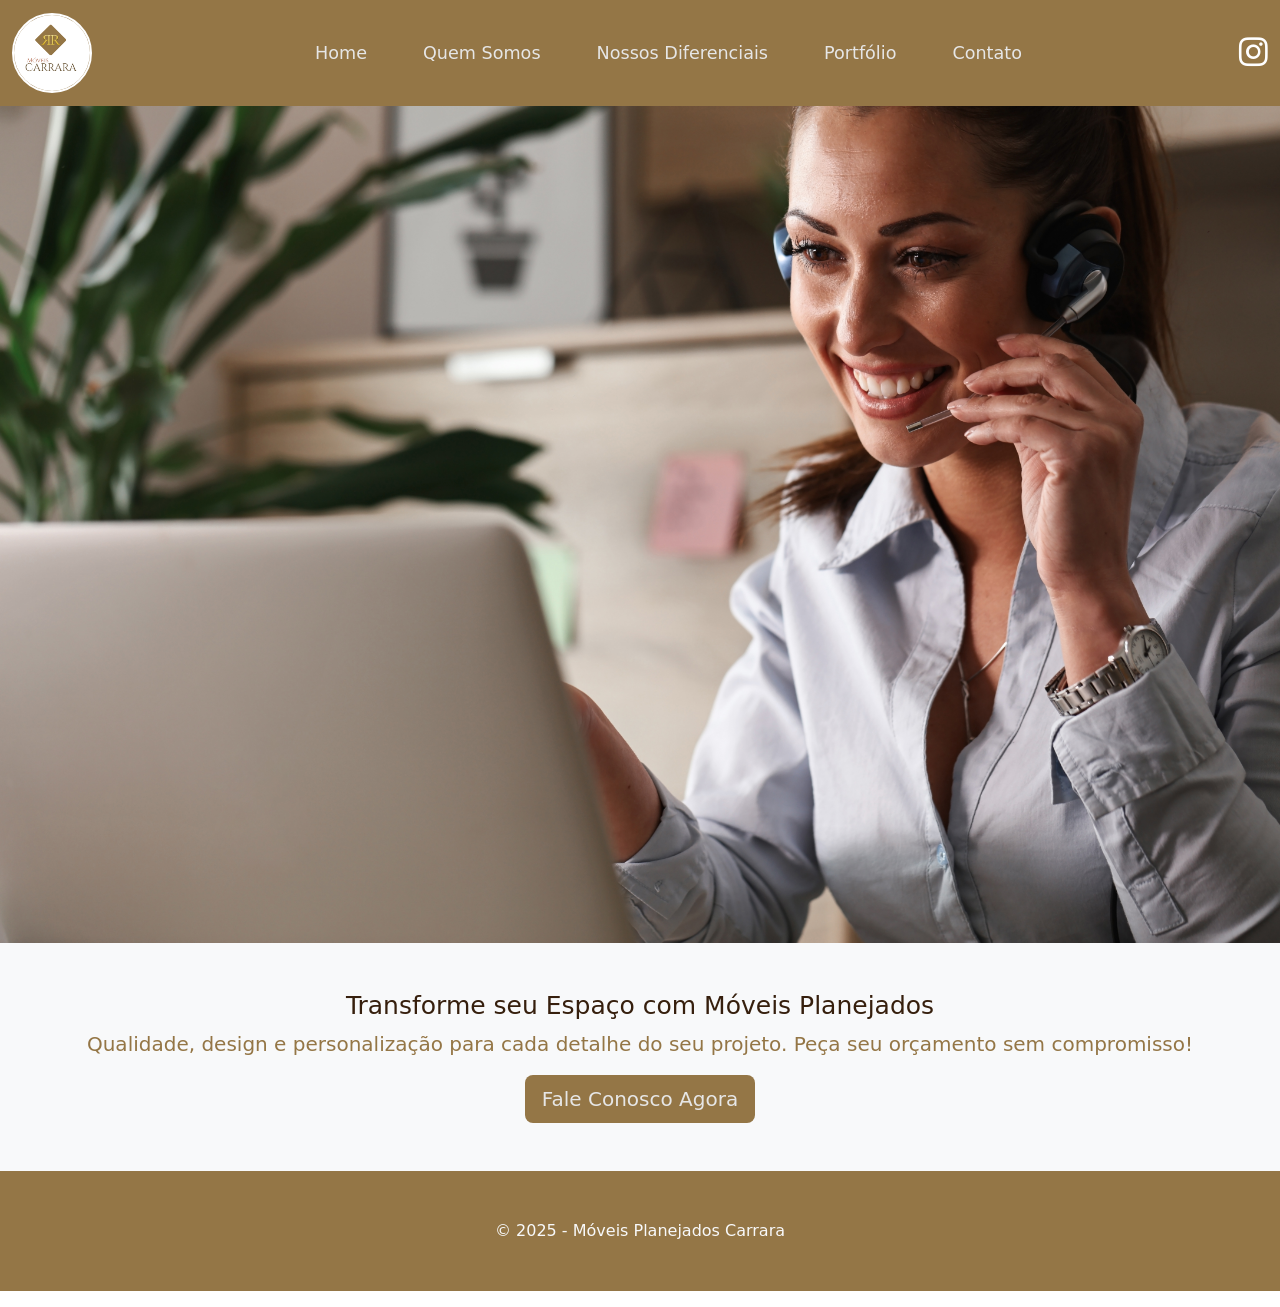
<file: contato.html>
<!DOCTYPE html>
<html lang="pt-BR">
<head>
  <meta charset="UTF-8">
  <meta name="viewport" content="width=device-width, initial-scale=1.0">
  <title>Móveis Planejados Carrara</title>

  <link href="https://cdn.jsdelivr.net/npm/bootstrap@5.3.8/dist/css/bootstrap.min.css" rel="stylesheet" integrity="sha384-sRIl4kxILFvY47J16cr9ZwB07vP4J8+LH7qKQnuqkuIAvNWLzeN8tE5YBujZqJLB" crossorigin="anonymous">

  <link rel="stylesheet" href="style.css">

  <link rel="stylesheet" href="https://cdn.jsdelivr.net/npm/bootstrap-icons@1.11.3/font/bootstrap-icons.css">

  <link rel="shortcut icon" href="imagens/logo.jpeg" type="image/x-icon">
</head>

<body>
  <header>
    <nav class="navbar navbar-expand-lg fixed-top minha-navbar">

      <div class="container-fluid">
        
        <a class="navbar-brand" href="index.html">
          <img src="imagens/logo.jpeg" alt="Logo Carrara" class="logo-img">
        </a>
        
        <button class="navbar-toggler" type="button" data-bs-toggle="collapse" data-bs-target="#navbarNav"
          aria-controls="navbarNav" aria-expanded="false" aria-label="Toggle navigation">
          <span class="navbar-toggler-icon"></span>
        </button>

        <div class="collapse navbar-collapse" id="navbarNav">
          <ul class="navbar-nav mx-auto">
              <li class="nav-item">
                  <a class="nav-link" href="index.html">Home</a>
              </li>
              <li class="nav-item">
                  <a class="nav-link" href="quemsomos.html">Quem Somos</a>
              </li>
              <li class="nav-item">
                  <a class="nav-link" href="nossosdiferenciais.html">Nossos Diferenciais</a>
              </li>
              <li class="nav-item">
                  <a class="nav-link" href="portifolio.html">Portfólio</a>
              </li>
              <li class="nav-item">
                  <a class="nav-link" href="contato.html">Contato</a>
              </li>
          </ul>
        </div>

        <div class="social-icons ms-auto">
            <a href="https://www.instagram.com/carrara_moveis_planejados/" target="_blank" aria-label="Instagram">
                <i class="bi bi-instagram"></i>
            </a>
        </div>
      </div>
    </nav>
  </header>

  <main>
    <div>
        <img src="imagensContato/feliz-representante-de-atendimento-ao-cliente-conversando-com-um-cliente-enquanto-usa-laptop-no-escritorio.jpg" class="d-block w-100" alt="Painel de Sala Planejado">    
    </div> 

    <section class="bg-light py-5 text-center">
        <div class="contato">
            <h2>Transforme seu Espaço com Móveis Planejados</h2>
            <p class="lead">Qualidade, design e personalização para cada detalhe do seu projeto. Peça seu orçamento sem compromisso!</p>
            <a href="https://wa.me/5517991668115" class="btn btn-lg">Fale Conosco Agora</a>
        </div>
    </section>
    </main>
  
  <footer class="rodape">
    <p class="py-5 text-center text-light container">&copy 2025 - Móveis Planejados Carrara</p>
  </footer>
  
  <script src="https://cdn.jsdelivr.net/npm/bootstrap@5.3.8/dist/js/bootstrap.bundle.min.js" integrity="sha384-FKyoEForCGlyvwx9Hj09JcYn3nv7wiPVlz7YYwJrWVcXK/BmnVDxM+D2scQbITxI" crossorigin="anonymous"></script>
</body>
</html>
</file>
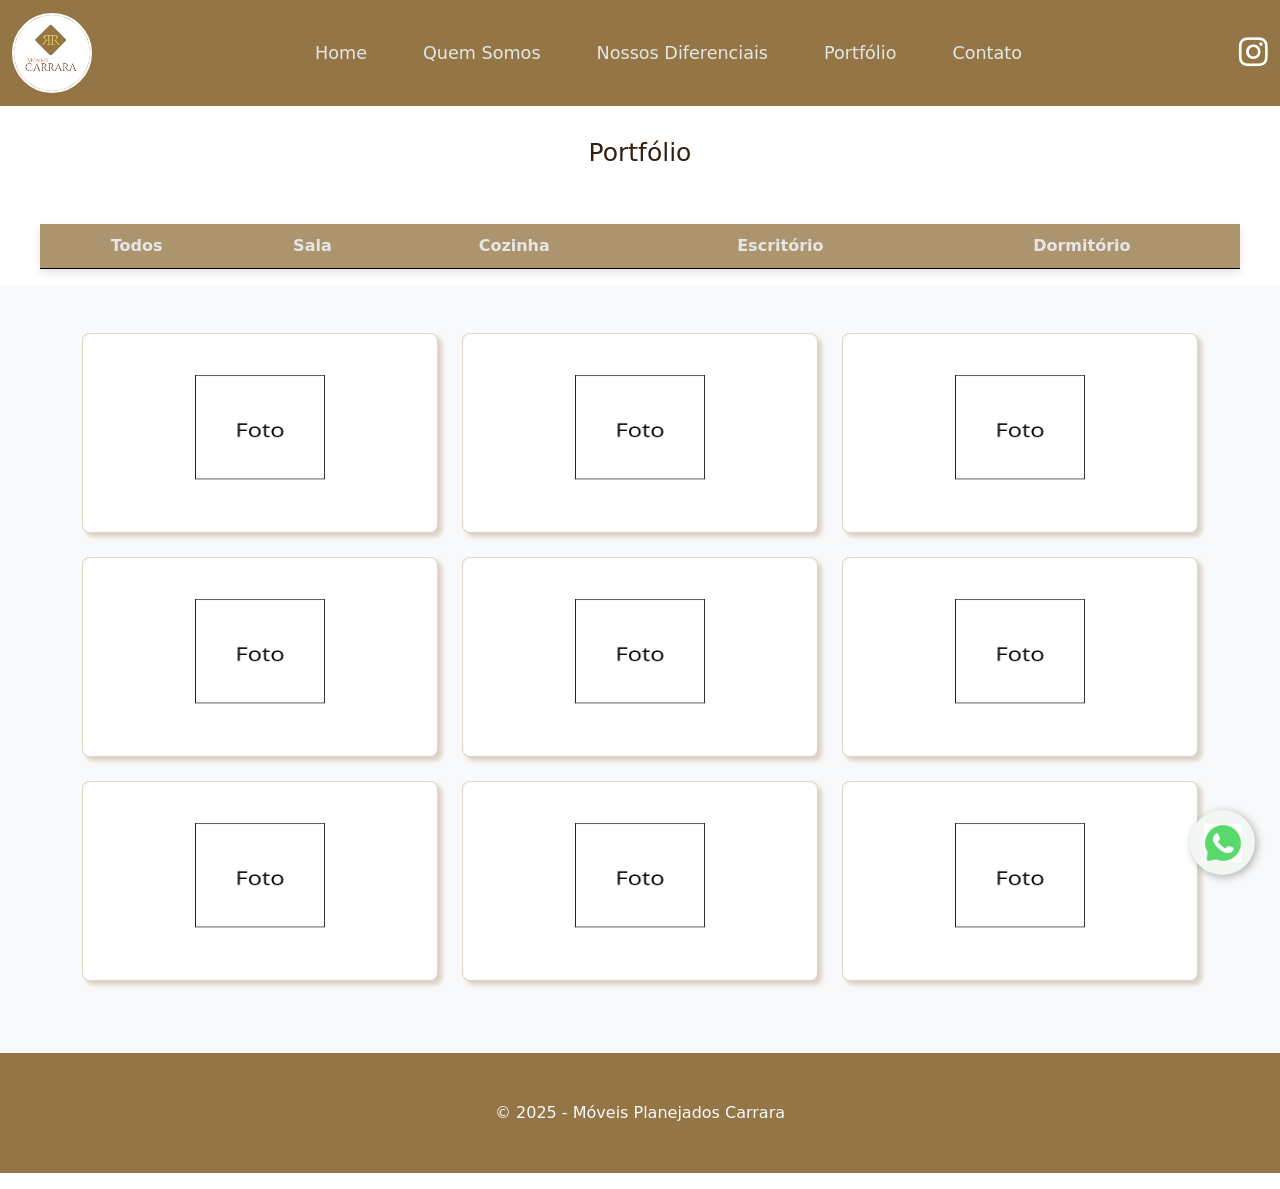
<file: cozinha.html>
<!DOCTYPE html>
<html lang="pt-BR">
<head>
  <meta charset="UTF-8">
  <meta name="viewport" content="width=device-width, initial-scale=1.0">
  <title>Móveis Planejados Carrara</title>

  <link href="https://cdn.jsdelivr.net/npm/bootstrap@5.3.8/dist/css/bootstrap.min.css" rel="stylesheet" integrity="sha384-sRIl4kxILFvY47J16cr9ZwB07vP4J8+LH7qKQnuqkuIAvNWLzeN8tE5YBujZqJLB" crossorigin="anonymous">

  <link rel="stylesheet" href="style.css">

  <link rel="stylesheet" href="https://cdn.jsdelivr.net/npm/bootstrap-icons@1.11.3/font/bootstrap-icons.css">

  <link rel="shortcut icon" href="imagens/logo.jpeg" type="image/x-icon">
</head>

<body>
  <header>
    <nav class="navbar navbar-expand-lg fixed-top minha-navbar">

      <div class="container-fluid">
        
        <a class="navbar-brand" href="index.html">
          <img src="imagens/logo.jpeg" alt="Logo Carrara" class="logo-img">
        </a>
        
        <button class="navbar-toggler" type="button" data-bs-toggle="collapse" data-bs-target="#navbarNav"
          aria-controls="navbarNav" aria-expanded="false" aria-label="Toggle navigation">
          <span class="navbar-toggler-icon"></span>
        </button>

        <div class="collapse navbar-collapse" id="navbarNav">
          <ul class="navbar-nav mx-auto">
              <li class="nav-item">
                  <a class="nav-link" href="index.html">Home</a>
              </li>
              <li class="nav-item">
                  <a class="nav-link" href="quemsomos.html">Quem Somos</a>
              </li>
              <li class="nav-item">
                  <a class="nav-link" href="nossosdiferenciais.html">Nossos Diferenciais</a>
              </li>
              <li class="nav-item">
                  <a class="nav-link" href="portifolio.html">Portfólio</a>
              </li>
              <li class="nav-item">
                  <a class="nav-link" href="contato.html">Contato</a>
              </li>
          </ul>
        </div>

        <div class="social-icons ms-auto">
            <a href="https://www.instagram.com/carrara_moveis_planejados/" target="_blank" aria-label="Instagram">
                <i class="bi bi-instagram"></i>
            </a>
        </div>
      </div>
    </nav>
  </header>

  <main>
    <section class="py-5 text-center">
        <div class="container">
            <h2>Portfólio</h2>
        </div>
    </section>

    <section class="table">
      <table class="portifolio">
        <thead> 
          <tr>
            <th class="portifolio_table">
              <a href="todos.html" class="portifolio_table">Todos</a>
            </th>
            <th class="portifolio_table">
              <a href="sala.html" class="portifolio_table">Sala</a>
            </th>
            <th class="portifolio_table">
              <a href="cozinha.html" class="portifolio_table">Cozinha</a>
            </th>
            <th class="portifolio_table">
              <a href="escritorio.html" class="portifolio_table">Escritório</a>
            </th>
            <th class="portifolio_table">
              <a href="domitorio.html" class="portifolio_table">Dormitório</a>
            </th>
          </tr>
        </thead>
      </table>            
    </section>

    <section class="bg-light py-5">
        <div class="container">
            <div class="row text-center ">
                
                <div class="col-lg-4 mb-4 d-flex">
                    <div class="content-box-portifolio p-4 h-90">
                        <img src="imagens/Foto.png" alt="foto prototipo" class = "fotoprototipo">
                            
                    </div>
                </div>

                <div class="col-lg-4 mb-4 d-flex">
                    <div class="content-box-portifolio p-4 h-90">
                        <img src="imagens/Foto.png" alt="foto prototipo" class = "fotoprototipo">  
                    </div>
                </div>
              

                <div class="col-lg-4 mb-4 d-flex">
                    <div class="content-box-portifolio p-4 h-90">
                        <img src="imagens/Foto.png" alt="foto prototipo" class = "fotoprototipo">
                    </div>
                </div>

                <div class="col-lg-4 mb-4 d-flex">
                    <div class="content-box-portifolio p-4 h-90">
                        <img src="imagens/Foto.png" alt="foto prototipo" class = "fotoprototipo">
                            
                    </div>
                </div>

                <div class="col-lg-4 mb-4 d-flex">
                    <div class="content-box-portifolio p-4 h-90">
                        <img src="imagens/Foto.png" alt="foto prototipo" class = "fotoprototipo">  
                    </div>
                </div>
              

                <div class="col-lg-4 mb-4 d-flex">
                    <div class="content-box-portifolio p-4 h-90">
                        <img src="imagens/Foto.png" alt="foto prototipo" class = "fotoprototipo">
                    </div>
                </div>

                <div class="col-lg-4 mb-4 d-flex">
                    <div class="content-box-portifolio p-4 h-90">
                        <img src="imagens/Foto.png" alt="foto prototipo" class = "fotoprototipo">
                            
                    </div>
                </div>

                <div class="col-lg-4 mb-4 d-flex">
                    <div class="content-box-portifolio p-4 h-90">
                        <img src="imagens/Foto.png" alt="foto prototipo" class = "fotoprototipo">  
                    </div>
                </div>
              

                <div class="col-lg-4 mb-4 d-flex">
                    <div class="content-box-portifolio p-4 h-90">
                        <img src="imagens/Foto.png" alt="foto prototipo" class = "fotoprototipo">
                    </div>
                </div>
        </div>
    </section>

    </main>
  
  <a href="https://wa.me/5517991668115" class="whatsapp-float" target="_blank" aria-label="Fale conosco pelo WhatsApp">
    <img src="imagens/iconeWhats.png" alt="Ícone do WhatsApp" class="whatsapp-icon">
  </a>
  
  <footer class="rodape">
    <p class="py-5 text-center text-light container">&copy 2025 - Móveis Planejados Carrara</p>
  </footer>
  
  <script src="https://cdn.jsdelivr.net/npm/bootstrap@5.3.8/dist/js/bootstrap.bundle.min.js" integrity="sha384-FKyoEForCGlyvwx9Hj09JcYn3nv7wiPVlz7YYwJrWVcXK/BmnVDxM+D2scQbITxI" crossorigin="anonymous"></script>
</body>
</html>
</file>
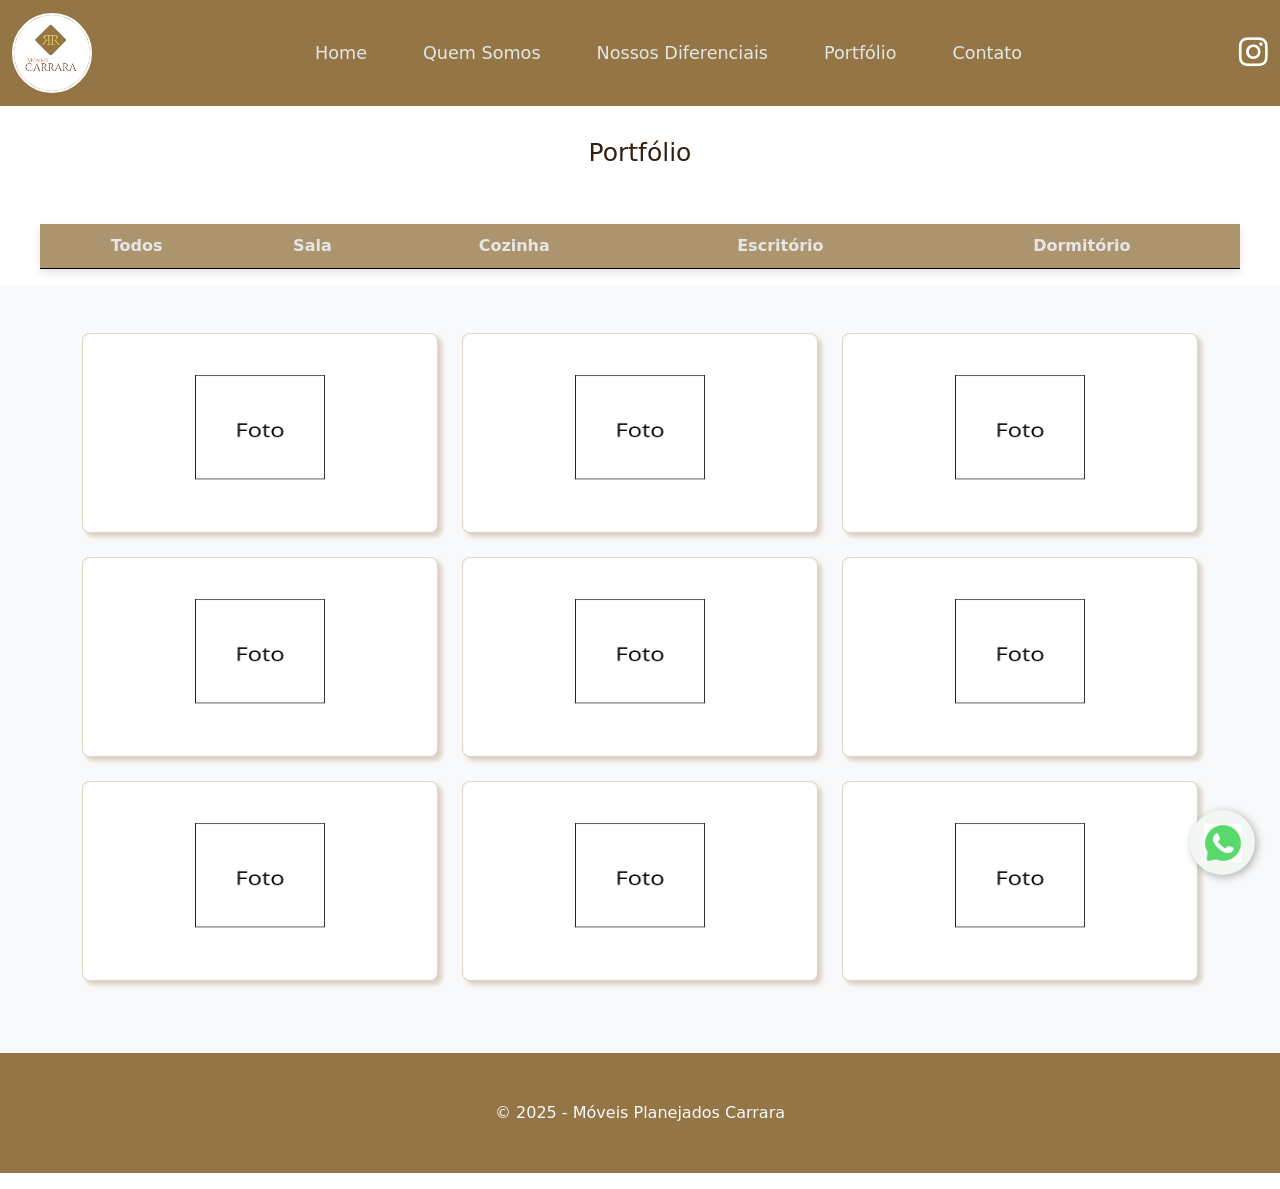
<file: domitorio.html>
<!DOCTYPE html>
<html lang="pt-BR">
<head>
  <meta charset="UTF-8">
  <meta name="viewport" content="width=device-width, initial-scale=1.0">
  <title>Móveis Planejados Carrara</title>

  <link href="https://cdn.jsdelivr.net/npm/bootstrap@5.3.8/dist/css/bootstrap.min.css" rel="stylesheet" integrity="sha384-sRIl4kxILFvY47J16cr9ZwB07vP4J8+LH7qKQnuqkuIAvNWLzeN8tE5YBujZqJLB" crossorigin="anonymous">

  <link rel="stylesheet" href="style.css">

  <link rel="stylesheet" href="https://cdn.jsdelivr.net/npm/bootstrap-icons@1.11.3/font/bootstrap-icons.css">

  <link rel="shortcut icon" href="imagens/logo.jpeg" type="image/x-icon">
</head>

<body>
  <header>
    <nav class="navbar navbar-expand-lg fixed-top minha-navbar">

      <div class="container-fluid">
        
        <a class="navbar-brand" href="index.html">
          <img src="imagens/logo.jpeg" alt="Logo Carrara" class="logo-img">
        </a>
        
        <button class="navbar-toggler" type="button" data-bs-toggle="collapse" data-bs-target="#navbarNav"
          aria-controls="navbarNav" aria-expanded="false" aria-label="Toggle navigation">
          <span class="navbar-toggler-icon"></span>
        </button>

        <div class="collapse navbar-collapse" id="navbarNav">
          <ul class="navbar-nav mx-auto">
              <li class="nav-item">
                  <a class="nav-link" href="index.html">Home</a>
              </li>
              <li class="nav-item">
                  <a class="nav-link" href="quemsomos.html">Quem Somos</a>
              </li>
              <li class="nav-item">
                  <a class="nav-link" href="nossosdiferenciais.html">Nossos Diferenciais</a>
              </li>
              <li class="nav-item">
                  <a class="nav-link" href="portifolio.html">Portfólio</a>
              </li>
              <li class="nav-item">
                  <a class="nav-link" href="contato.html">Contato</a>
              </li>
          </ul>
        </div>

        <div class="social-icons ms-auto">
            <a href="https://www.instagram.com/carrara_moveis_planejados/" target="_blank" aria-label="Instagram">
                <i class="bi bi-instagram"></i>
            </a>
        </div>
      </div>
    </nav>
  </header>

  <main>
    <section class="py-5 text-center">
        <div class="container">
            <h2>Portfólio</h2>
        </div>
    </section>

    <section class="table">
      <table class="portifolio">
        <thead> 
          <tr>
            <th class="portifolio_table">
              <a href="todos.html" class="portifolio_table">Todos</a>
            </th>
            <th class="portifolio_table">
              <a href="sala.html" class="portifolio_table">Sala</a>
            </th>
            <th class="portifolio_table">
              <a href="cozinha.html" class="portifolio_table">Cozinha</a>
            </th>
            <th class="portifolio_table">
              <a href="escritorio.html" class="portifolio_table">Escritório</a>
            </th>
            <th class="portifolio_table">
              <a href="domitorio.html" class="portifolio_table">Dormitório</a>
            </th>
          </tr>
        </thead>
      </table>            
    </section>

   
    <section class="bg-light py-5">
        <div class="container">
            <div class="row text-center ">
                
                <div class="col-lg-4 mb-4 d-flex">
                    <div class="content-box-portifolio p-4 h-90">
                        <img src="imagens/Foto.png" alt="foto prototipo" class = "fotoprototipo">
                            
                    </div>
                </div>

                <div class="col-lg-4 mb-4 d-flex">
                    <div class="content-box-portifolio p-4 h-90">
                        <img src="imagens/Foto.png" alt="foto prototipo" class = "fotoprototipo">  
                    </div>
                </div>
              

                <div class="col-lg-4 mb-4 d-flex">
                    <div class="content-box-portifolio p-4 h-90">
                        <img src="imagens/Foto.png" alt="foto prototipo" class = "fotoprototipo">
                    </div>
                </div>

                <div class="col-lg-4 mb-4 d-flex">
                    <div class="content-box-portifolio p-4 h-90">
                        <img src="imagens/Foto.png" alt="foto prototipo" class = "fotoprototipo">
                            
                    </div>
                </div>

                <div class="col-lg-4 mb-4 d-flex">
                    <div class="content-box-portifolio p-4 h-90">
                        <img src="imagens/Foto.png" alt="foto prototipo" class = "fotoprototipo">  
                    </div>
                </div>
              

                <div class="col-lg-4 mb-4 d-flex">
                    <div class="content-box-portifolio p-4 h-90">
                        <img src="imagens/Foto.png" alt="foto prototipo" class = "fotoprototipo">
                    </div>
                </div>

                <div class="col-lg-4 mb-4 d-flex">
                    <div class="content-box-portifolio p-4 h-90">
                        <img src="imagens/Foto.png" alt="foto prototipo" class = "fotoprototipo">
                            
                    </div>
                </div>

                <div class="col-lg-4 mb-4 d-flex">
                    <div class="content-box-portifolio p-4 h-90">
                        <img src="imagens/Foto.png" alt="foto prototipo" class = "fotoprototipo">  
                    </div>
                </div>
              

                <div class="col-lg-4 mb-4 d-flex">
                    <div class="content-box-portifolio p-4 h-90">
                        <img src="imagens/Foto.png" alt="foto prototipo" class = "fotoprototipo">
                    </div>
                </div>
        </div>
    </section>
    </main>
  
  <a href="https://wa.me/5517991668115" class="whatsapp-float" target="_blank" aria-label="Fale conosco pelo WhatsApp">
    <img src="imagens/iconeWhats.png" alt="Ícone do WhatsApp" class="whatsapp-icon">
  </a>
  
  <footer class="rodape">
    <p class="py-5 text-center text-light container">&copy 2025 - Móveis Planejados Carrara</p>
  </footer>
  
  <script src="https://cdn.jsdelivr.net/npm/bootstrap@5.3.8/dist/js/bootstrap.bundle.min.js" integrity="sha384-FKyoEForCGlyvwx9Hj09JcYn3nv7wiPVlz7YYwJrWVcXK/BmnVDxM+D2scQbITxI" crossorigin="anonymous"></script>
</body>
</html>
</file>
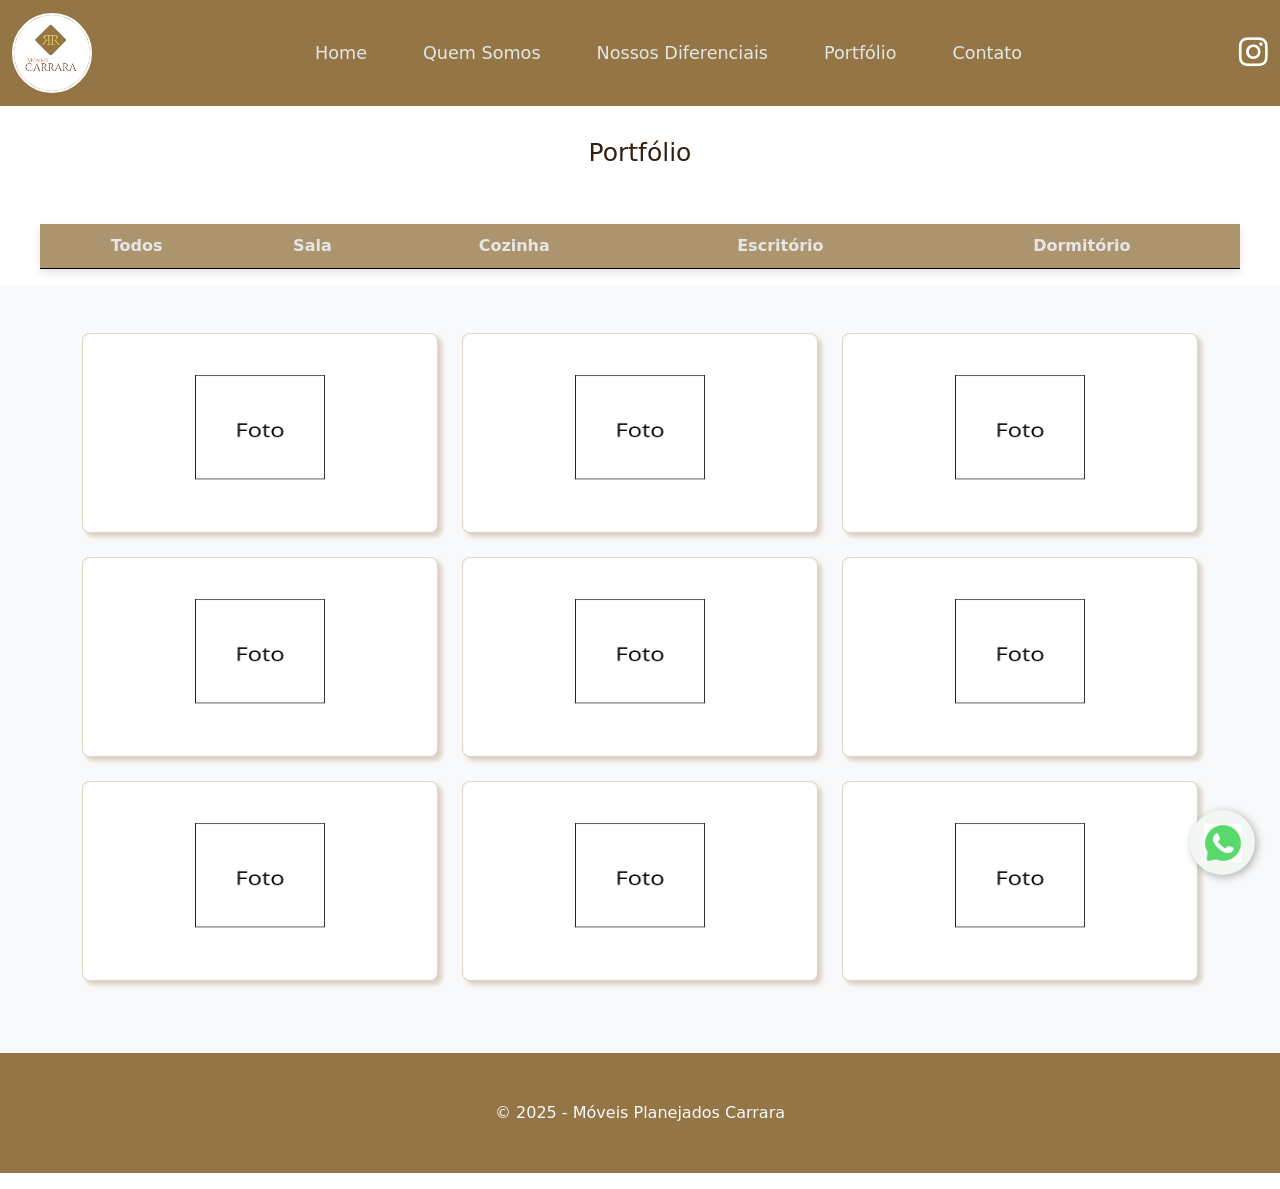
<file: escritorio.html>
<!DOCTYPE html>
<html lang="pt-BR">
<head>
  <meta charset="UTF-8">
  <meta name="viewport" content="width=device-width, initial-scale=1.0">
  <title>Móveis Planejados Carrara</title>

  <link href="https://cdn.jsdelivr.net/npm/bootstrap@5.3.8/dist/css/bootstrap.min.css" rel="stylesheet" integrity="sha384-sRIl4kxILFvY47J16cr9ZwB07vP4J8+LH7qKQnuqkuIAvNWLzeN8tE5YBujZqJLB" crossorigin="anonymous">

  <link rel="stylesheet" href="style.css">

  <link rel="stylesheet" href="https://cdn.jsdelivr.net/npm/bootstrap-icons@1.11.3/font/bootstrap-icons.css">

  <link rel="shortcut icon" href="imagens/logo.jpeg" type="image/x-icon">
</head>

<body>
  <header>
    <nav class="navbar navbar-expand-lg fixed-top minha-navbar">

      <div class="container-fluid">
        
        <a class="navbar-brand" href="index.html">
          <img src="imagens/logo.jpeg" alt="Logo Carrara" class="logo-img">
        </a>
        
        <button class="navbar-toggler" type="button" data-bs-toggle="collapse" data-bs-target="#navbarNav"
          aria-controls="navbarNav" aria-expanded="false" aria-label="Toggle navigation">
          <span class="navbar-toggler-icon"></span>
        </button>

        <div class="collapse navbar-collapse" id="navbarNav">
          <ul class="navbar-nav mx-auto">
              <li class="nav-item">
                  <a class="nav-link" href="index.html">Home</a>
              </li>
              <li class="nav-item">
                  <a class="nav-link" href="quemsomos.html">Quem Somos</a>
              </li>
              <li class="nav-item">
                  <a class="nav-link" href="nossosdiferenciais.html">Nossos Diferenciais</a>
              </li>
              <li class="nav-item">
                  <a class="nav-link" href="portifolio.html">Portfólio</a>
              </li>
              <li class="nav-item">
                  <a class="nav-link" href="contato.html">Contato</a>
              </li>
          </ul>
        </div>

        <div class="social-icons ms-auto">
            <a href="https://www.instagram.com/carrara_moveis_planejados/" target="_blank" aria-label="Instagram">
                <i class="bi bi-instagram"></i>
            </a>
        </div>
      </div>
    </nav>
  </header>

  <main>
    <section class="py-5 text-center">
        <div class="container">
            <h2>Portfólio</h2>
        </div>
    </section>

    <section class="table">
      <table class="portifolio">
        <thead> 
          <tr>
            <th class="portifolio_table">
              <a href="todos.html" class="portifolio_table">Todos</a>
            </th>
            <th class="portifolio_table">
              <a href="sala.html" class="portifolio_table">Sala</a>
            </th>
            <th class="portifolio_table">
              <a href="cozinha.html" class="portifolio_table">Cozinha</a>
            </th>
            <th class="portifolio_table">
              <a href="escritorio.html" class="portifolio_table">Escritório</a>
            </th>
            <th class="portifolio_table">
              <a href="domitorio.html" class="portifolio_table">Dormitório</a>
            </th>
          </tr>
        </thead>
      </table>            
    </section>

    <section class="bg-light py-5">
        <div class="container">
            <div class="row text-center ">
                
                <div class="col-lg-4 mb-4 d-flex">
                    <div class="content-box-portifolio p-4 h-90">
                        <img src="imagens/Foto.png" alt="foto prototipo" class = "fotoprototipo">
                            
                    </div>
                </div>

                <div class="col-lg-4 mb-4 d-flex">
                    <div class="content-box-portifolio p-4 h-90">
                        <img src="imagens/Foto.png" alt="foto prototipo" class = "fotoprototipo">  
                    </div>
                </div>
              

                <div class="col-lg-4 mb-4 d-flex">
                    <div class="content-box-portifolio p-4 h-90">
                        <img src="imagens/Foto.png" alt="foto prototipo" class = "fotoprototipo">
                    </div>
                </div>

                <div class="col-lg-4 mb-4 d-flex">
                    <div class="content-box-portifolio p-4 h-90">
                        <img src="imagens/Foto.png" alt="foto prototipo" class = "fotoprototipo">
                            
                    </div>
                </div>

                <div class="col-lg-4 mb-4 d-flex">
                    <div class="content-box-portifolio p-4 h-90">
                        <img src="imagens/Foto.png" alt="foto prototipo" class = "fotoprototipo">  
                    </div>
                </div>
              

                <div class="col-lg-4 mb-4 d-flex">
                    <div class="content-box-portifolio p-4 h-90">
                        <img src="imagens/Foto.png" alt="foto prototipo" class = "fotoprototipo">
                    </div>
                </div>

                <div class="col-lg-4 mb-4 d-flex">
                    <div class="content-box-portifolio p-4 h-90">
                        <img src="imagens/Foto.png" alt="foto prototipo" class = "fotoprototipo">
                            
                    </div>
                </div>

                <div class="col-lg-4 mb-4 d-flex">
                    <div class="content-box-portifolio p-4 h-90">
                        <img src="imagens/Foto.png" alt="foto prototipo" class = "fotoprototipo">  
                    </div>
                </div>
              

                <div class="col-lg-4 mb-4 d-flex">
                    <div class="content-box-portifolio p-4 h-90">
                        <img src="imagens/Foto.png" alt="foto prototipo" class = "fotoprototipo">
                    </div>
                </div>
        </div>
    </section>
    </main>
  
  <a href="https://wa.me/5517991668115" class="whatsapp-float" target="_blank" aria-label="Fale conosco pelo WhatsApp">
    <img src="imagens/iconeWhats.png" alt="Ícone do WhatsApp" class="whatsapp-icon">
  </a>
  
  <footer class="rodape">
    <p class="py-5 text-center text-light container">&copy 2025 - Móveis Planejados Carrara</p>
  </footer>
  
  <script src="https://cdn.jsdelivr.net/npm/bootstrap@5.3.8/dist/js/bootstrap.bundle.min.js" integrity="sha384-FKyoEForCGlyvwx9Hj09JcYn3nv7wiPVlz7YYwJrWVcXK/BmnVDxM+D2scQbITxI" crossorigin="anonymous"></script>
</body>
</html>
</file>
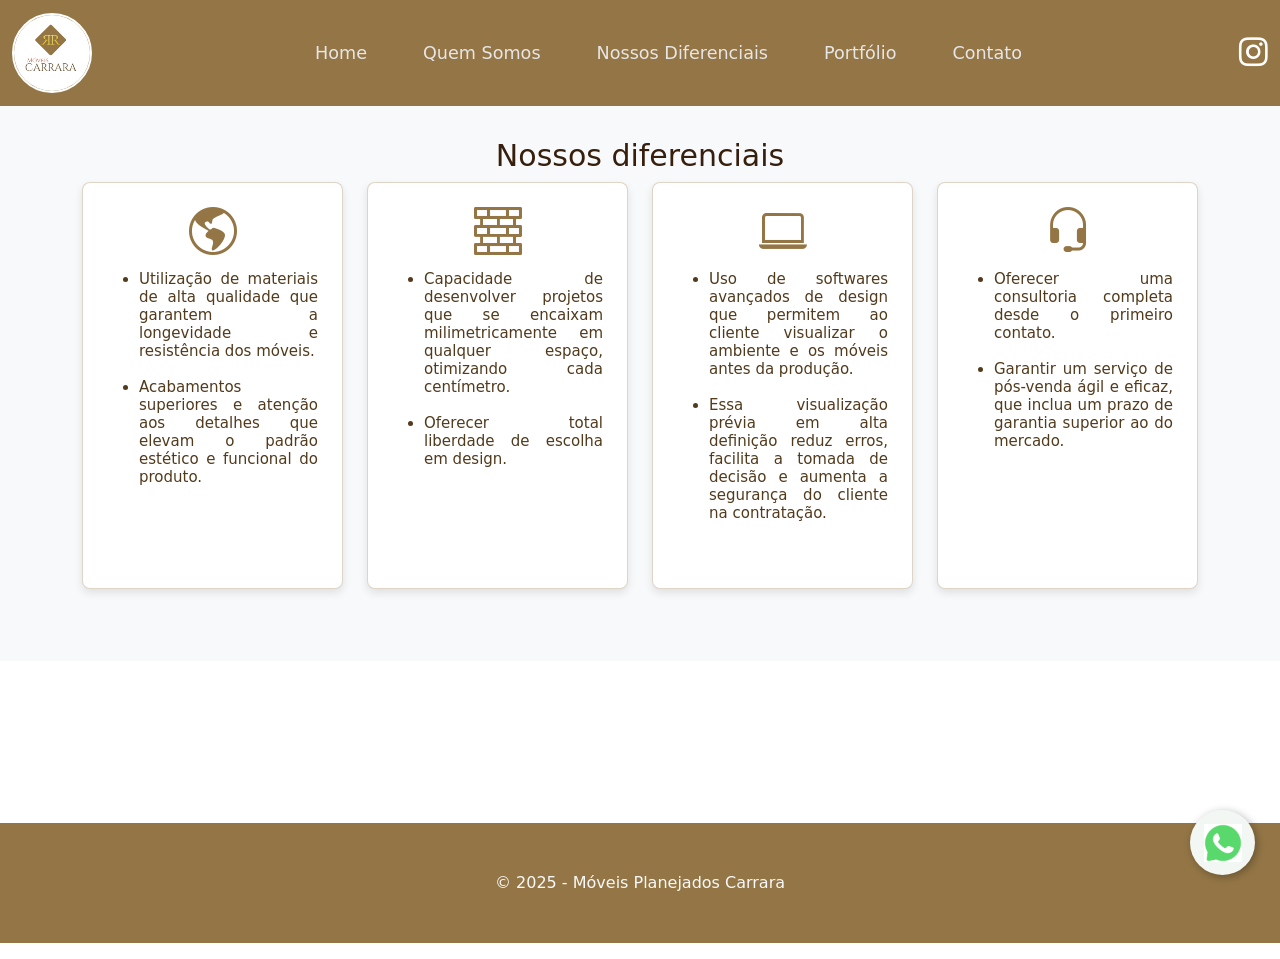
<file: nossosdiferenciais.html>
<!DOCTYPE html>
<html lang="pt-BR">
<head>
  <meta charset="UTF-8">
  <meta name="viewport" content="width=device-width, initial-scale=1.0">
  <title>Móveis Planejados Carrara</title>

  <link href="https://cdn.jsdelivr.net/npm/bootstrap@5.3.8/dist/css/bootstrap.min.css" rel="stylesheet" integrity="sha384-sRIl4kxILFvY47J16cr9ZwB07vP4J8+LH7qKQnuqkuIAvNWLzeN8tE5YBujZqJLB" crossorigin="anonymous">

  <link rel="stylesheet" href="style.css">

  <link rel="stylesheet" href="https://cdn.jsdelivr.net/npm/bootstrap-icons@1.11.3/font/bootstrap-icons.css">

  <link rel="shortcut icon" href="imagens/logo.jpeg" type="image/x-icon">
</head>

<body>
  <header>
    <nav class="navbar navbar-expand-lg fixed-top minha-navbar">

      <div class="container-fluid">
        
        <a class="navbar-brand" href="index.html">
          <img src="imagens/logo.jpeg" alt="Logo Carrara" class="logo-img">
        </a>
        
        <button class="navbar-toggler" type="button" data-bs-toggle="collapse" data-bs-target="#navbarNav"
          aria-controls="navbarNav" aria-expanded="false" aria-label="Toggle navigation">
          <span class="navbar-toggler-icon"></span>
        </button>

        <div class="collapse navbar-collapse" id="navbarNav">
          <ul class="navbar-nav mx-auto">
              <li class="nav-item">
                  <a class="nav-link" href="index.html">Home</a>
              </li>
              <li class="nav-item">
                  <a class="nav-link" href="quemsomos.html">Quem Somos</a>
              </li>
              <li class="nav-item">
                  <a class="nav-link" href="nossosdiferenciais.html">Nossos Diferenciais</a>
              </li>
              <li class="nav-item">
                  <a class="nav-link" href="portifolio.html">Portfólio</a>
              </li>
              <li class="nav-item">
                  <a class="nav-link" href="contato.html">Contato</a>
              </li>
          </ul>
        </div>

        <div class="social-icons ms-auto">
            <a href="https://www.instagram.com/carrara_moveis_planejados/" target="_blank" aria-label="Instagram">
                <i class="bi bi-instagram"></i>
            </a>
        </div>
      </div>
    </nav>
  </header>

  <main>
        <section class="bg-light py-5">
      <h1>Nossos diferenciais</h1>
        <div class="container">
            <div class="row text-center">
                
                <div class="col-lg-3 mb-4 d-flex">
                    <div class="icons-home content-box p-4 h-100">
                      <i class="icons-home bi bi-globe-americas"></i>
                        
                        <h3>
                            <ul>
                              <li>Utilização de materiais de alta qualidade que garantem a longevidade e resistência dos móveis.</li><br>
                              <li>Acabamentos superiores e atenção aos detalhes que elevam o padrão estético e funcional do produto.</li><br>
                            </ul>
                        </h3>
                    </div>
                </div>

                <div class="col-lg-3 mb-4 d-flex">
                    <div class="icons-home content-box p-4 h-100">
                      <i class="icons-home bi bi-bricks"></i>
                        <h3>
                          <ul>
                              <li>Capacidade de desenvolver projetos que se encaixam milimetricamente em qualquer espaço, otimizando cada centímetro.</li><br>
                              <li>Oferecer total liberdade de escolha em design.</li><br>
                          </ul>
                        </h3>
                    </div>
                </div>

                <div class="col-lg-3 mb-4 d-flex">
                    <div class="icons-home content-box p-4 h-100 text-box-left">
                      <i class="icons-home bi-laptop"></i>
                        <h3>
                            <ul>
                              <li>Uso de softwares avançados de design que permitem ao cliente visualizar o ambiente e os móveis antes da produção.</li><br>
                              <li>Essa visualização prévia em alta definição reduz erros, facilita a tomada de decisão e aumenta a segurança do cliente na contratação.</li><br>
                            </ul>
                        </h3>
                    </div>
                </div>

                <div class="col-lg-3 mb-4 d-flex">
                    <div class="icons-home content-box p-4 h-100 text-box-left">
                      <i class="icons-home bi-headset"></i>
                        <h3>
                            <ul>
                                <li>Oferecer uma consultoria completa desde o primeiro contato.</li><br>
                                <li>Garantir um serviço de pós-venda ágil e eficaz, que inclua um prazo de garantia superior ao do mercado.</li><br>
                            </ul>
                        </h3>
                    </div>
                </div>
            </div>
        </div>
    </section>
    </main>
  
  <a href="https://wa.me/5517991668115" class="whatsapp-float" target="_blank" aria-label="Fale conosco pelo WhatsApp">
    <img src="imagens/iconeWhats.png" alt="Ícone do WhatsApp" class="whatsapp-icon">
  </a>
  
  <footer class="rodape">
    <p class="py-5 text-center text-light container">&copy 2025 - Móveis Planejados Carrara</p>
  </footer>
  
  <script src="https://cdn.jsdelivr.net/npm/bootstrap@5.3.8/dist/js/bootstrap.bundle.min.js" integrity="sha384-FKyoEForCGlyvwx9Hj09JcYn3nv7wiPVlz7YYwJrWVcXK/BmnVDxM+D2scQbITxI" crossorigin="anonymous"></script>
</body>
</html>
</file>
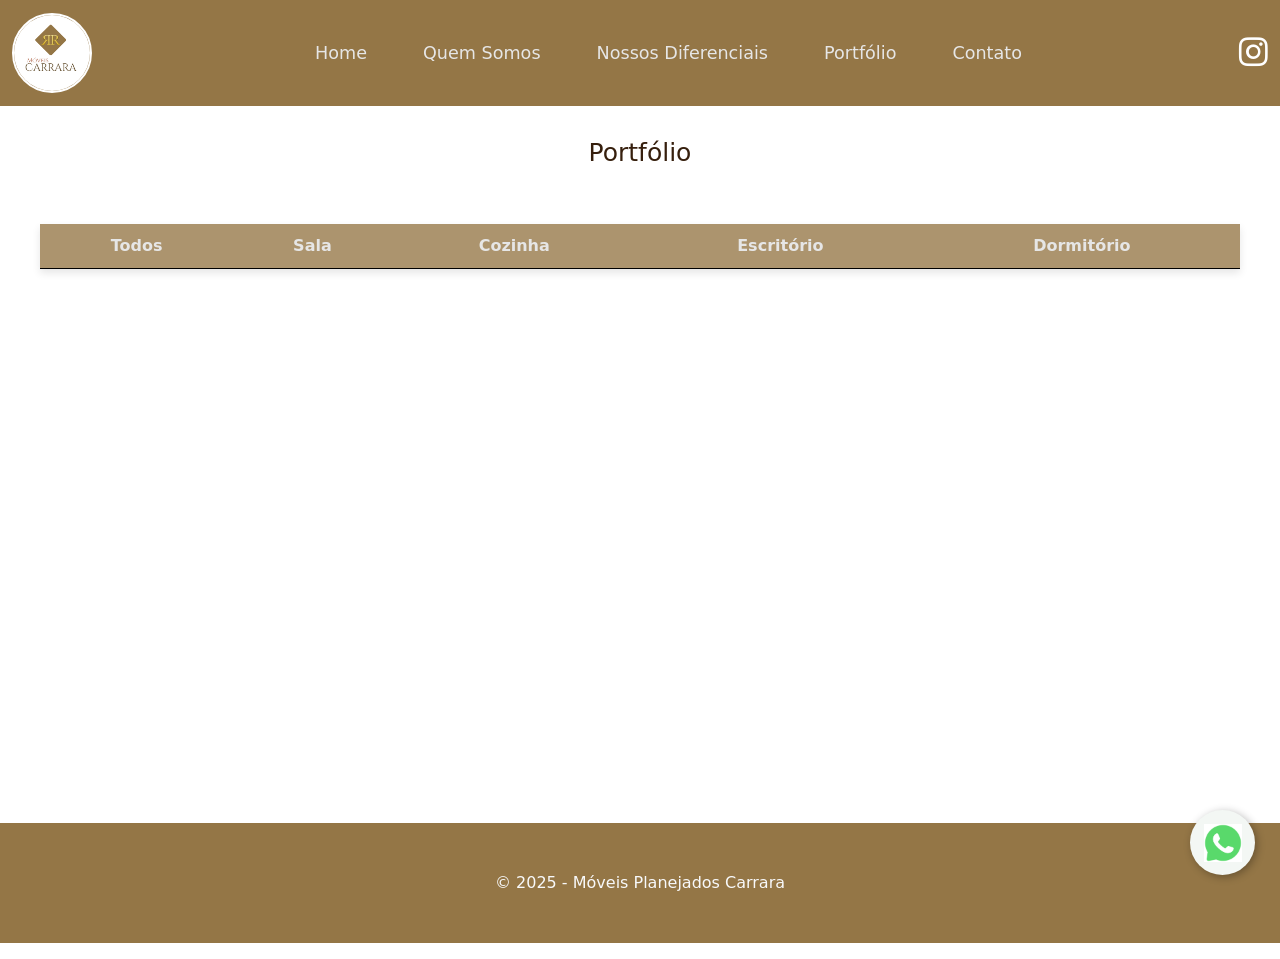
<file: portfolioHome.html>
<!DOCTYPE html>
<html lang="pt-BR">
<head>
  <meta charset="UTF-8">
  <meta name="viewport" content="width=device-width, initial-scale=1.0">
  <title>Móveis Planejados Carrara</title>

  <link href="https://cdn.jsdelivr.net/npm/bootstrap@5.3.8/dist/css/bootstrap.min.css" rel="stylesheet" integrity="sha384-sRIl4kxILFvY47J16cr9ZwB07vP4J8+LH7qKQnuqkuIAvNWLzeN8tE5YBujZqJLB" crossorigin="anonymous">

  <link rel="stylesheet" href="style.css">

  <link rel="stylesheet" href="https://cdn.jsdelivr.net/npm/bootstrap-icons@1.11.3/font/bootstrap-icons.css">

  <link rel="shortcut icon" href="imagens/logo.jpeg" type="image/x-icon">
</head>

<body>
  <header>
    <nav class="navbar navbar-expand-lg fixed-top minha-navbar">

      <div class="container-fluid">
        
        <a class="navbar-brand" href="index.html">
          <img src="imagens/logo.jpeg" alt="Logo Carrara" class="logo-img">
        </a>
        
        <button class="navbar-toggler" type="button" data-bs-toggle="collapse" data-bs-target="#navbarNav"
          aria-controls="navbarNav" aria-expanded="false" aria-label="Toggle navigation">
          <span class="navbar-toggler-icon"></span>
        </button>

        <div class="collapse navbar-collapse" id="navbarNav">
          <ul class="navbar-nav mx-auto">
              <li class="nav-item">
                  <a class="nav-link" href="index.html">Home</a>
              </li>
              <li class="nav-item">
                  <a class="nav-link" href="quemsomos.html">Quem Somos</a>
              </li>
              <li class="nav-item">
                  <a class="nav-link" href="nossosdiferenciais.html">Nossos Diferenciais</a>
              </li>
              <li class="nav-item">
                  <a class="nav-link" href="portifolio.html">Portfólio</a>
              </li>
              <li class="nav-item">
                  <a class="nav-link" href="contato.html">Contato</a>
              </li>
          </ul>
        </div>

        <div class="social-icons ms-auto">
            <a href="https://www.instagram.com/carrara_moveis_planejados/" target="_blank" aria-label="Instagram">
                <i class="bi bi-instagram"></i>
            </a>
        </div>
      </div>
    </nav>
  </header>

  <main>
    <section class="py-5 text-center">
        <div class="container">
            <h2>Portfólio</h2>
        </div>
    </section>

    <section class="table">
      <table class="portifolio">
        <thead> 
          <tr>
            <th class="portifolio_table">
              <a href="todos.html" class="portifolio_table">Todos</a>
            </th>
            <th class="portifolio_table">
              <a href="sala.html" class="portifolio_table">Sala</a>
            </th>
            <th class="portifolio_table">
              <a href="cozinha.html" class="portifolio_table">Cozinha</a>
            </th>
            <th class="portifolio_table">
              <a href="escritorio.html" class="portifolio_table">Escritório</a>
            </th>
            <th class="portifolio_table">
              <a href="domitorio.html" class="portifolio_table">Dormitório</a>
            </th>
          </tr>
        </thead>
      </table>            
    </section>
    </main>
  
  <a href="https://wa.me/5517991668115" class="whatsapp-float" target="_blank" aria-label="Fale conosco pelo WhatsApp">
    <img src="imagens/iconeWhats.png" alt="Ícone do WhatsApp" class="whatsapp-icon">
  </a>
  
  <footer class="rodape">
    <p class="py-5 text-center text-light container">&copy 2025 - Móveis Planejados Carrara</p>
  </footer>
  
  <script src="https://cdn.jsdelivr.net/npm/bootstrap@5.3.8/dist/js/bootstrap.bundle.min.js" integrity="sha384-FKyoEForCGlyvwx9Hj09JcYn3nv7wiPVlz7YYwJrWVcXK/BmnVDxM+D2scQbITxI" crossorigin="anonymous"></script>
</body>
</html>
</file>
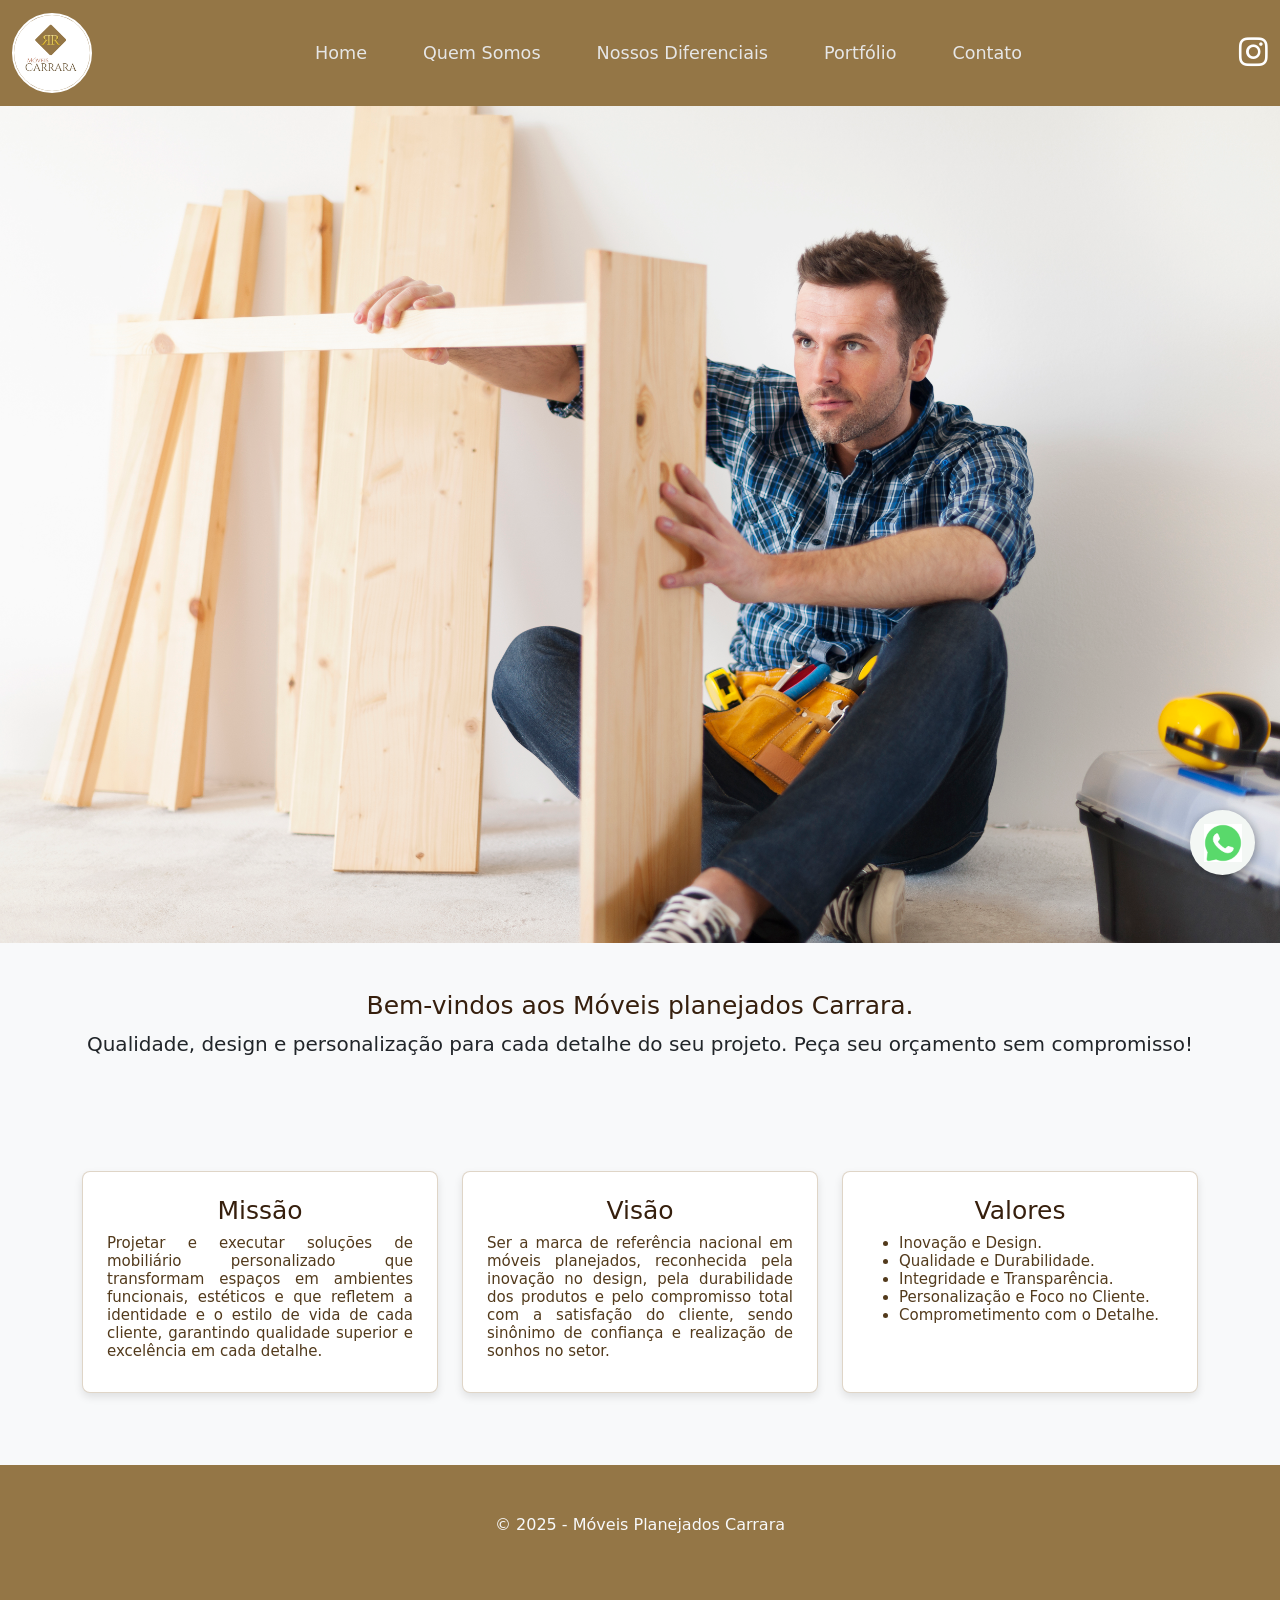
<file: quemsomos.html>
<!DOCTYPE html>
<html lang="pt-BR">
<head>
  <meta charset="UTF-8">
  <meta name="viewport" content="width=device-width, initial-scale=1.0">
  <title>Móveis Planejados Carrara</title>

  <link href="https://cdn.jsdelivr.net/npm/bootstrap@5.3.8/dist/css/bootstrap.min.css" rel="stylesheet" integrity="sha384-sRIl4kxILFvY47J16cr9ZwB07vP4J8+LH7qKQnuqkuIAvNWLzeN8tE5YBujZqJLB" crossorigin="anonymous">

  <link rel="stylesheet" href="style.css">

  <link rel="stylesheet" href="https://cdn.jsdelivr.net/npm/bootstrap-icons@1.11.3/font/bootstrap-icons.css">

  <link rel="shortcut icon" href="imagens/logo.jpeg" type="image/x-icon">
</head>

<body>
  <header>
    <nav class="navbar navbar-expand-lg fixed-top minha-navbar">

      <div class="container-fluid">
        
        <a class="navbar-brand" href="index.html">
          <img src="imagens/logo.jpeg" alt="Logo Carrara" class="logo-img">
        </a>
        
        <button class="navbar-toggler" type="button" data-bs-toggle="collapse" data-bs-target="#navbarNav"
          aria-controls="navbarNav" aria-expanded="false" aria-label="Toggle navigation">
          <span class="navbar-toggler-icon"></span>
        </button>

        <div class="collapse navbar-collapse" id="navbarNav">
          <ul class="navbar-nav mx-auto">
              <li class="nav-item">
                  <a class="nav-link" href="index.html">Home</a>
              </li>
              <li class="nav-item">
                  <a class="nav-link" href="quemsomos.html">Quem Somos</a>
              </li>
              <li class="nav-item">
                  <a class="nav-link" href="nossosdiferenciais.html">Nossos Diferenciais</a>
              </li>
              <li class="nav-item">
                  <a class="nav-link" href="portifolio.html">Portfólio</a>
              </li>
              <li class="nav-item">
                  <a class="nav-link" href="contato.html">Contato</a>
              </li>
          </ul>
        </div>

        <div class="social-icons ms-auto">
            <a href="https://www.instagram.com/carrara_moveis_planejados/" target="_blank" aria-label="Instagram">
                <i class="bi bi-instagram"></i>
            </a>
        </div>
      </div>
    </nav>
  </header>

  <main>
    <div>
        <img src="ImagensQuemSomos/carpinteiro-bonito-trabalhando-em-moveis-novos.jpg" class="d-block w-100" alt="Painel de Sala Planejado">    
    </div> 
    <section class="bg-light py-5 text-center">
        
        <div class="container">
            <h2>
                Bem-vindos aos Móveis planejados Carrara.
            </h2>
            <p class="lead">Qualidade, design e personalização para cada detalhe do seu projeto. 
                Peça seu orçamento sem compromisso!</p>
        </div>
    </section>

    <section class="bg-light py-5">
        <div class="container">
            <div class="row text-center">
                
                <div class="col-lg-4 mb-4 d-flex">
                    <div class="content-box p-4 h-100">
                        <h2>Missão</h2>
                        <h3>
                            Projetar e executar soluções de mobiliário personalizado que transformam espaços em ambientes funcionais, estéticos e que refletem a identidade
                            e o estilo de vida de cada cliente, garantindo qualidade superior e excelência em cada detalhe.
                        </h3>
                    </div>
                </div>

                <div class="col-lg-4 mb-4 d-flex">
                    <div class="content-box p-4 h-100">
                        <h2>Visão</h2>
                        <h3>
                            Ser a marca de referência nacional em móveis planejados, reconhecida pela inovação no design, 
                            pela durabilidade dos produtos e pelo compromisso total com a satisfação do cliente, 
                            sendo sinônimo de confiança e realização de sonhos no setor.
                        </h3>
                    </div>
                </div>

                <div class="col-lg-4 mb-4 d-flex">
                    <div class="content-box p-4 h-100 text-box-left">
                        <h2>Valores</h2>
                        <h3>
                            <ul>
                                <li>Inovação e Design.</li>
                    
                                <li>Qualidade e Durabilidade.</li>
                        
                                <li>Integridade e Transparência.</li>
                            
                                <li>Personalização e Foco no Cliente.</li>
                            
                                <li>Comprometimento com o Detalhe.</li>
                            </ul>
                        </h3>
                    </div>
                </div>
            </div>
        </div>
    </section>

    <a href="https://wa.me/5517991668115" class="whatsapp-float" target="_blank" aria-label="Fale conosco pelo WhatsApp">
        <img src="imagens/iconeWhats.png" alt="Ícone do WhatsApp" class="whatsapp-icon">
    </a>

  <footer class="rodape">
    <p class="py-5 text-center text-light container">&copy 2025 - Móveis Planejados Carrara</p>
  </footer>
  
  <script src="https://cdn.jsdelivr.net/npm/bootstrap@5.3.8/dist/js/bootstrap.bundle.min.js" integrity="sha384-FKyoEForCGlyvwx9Hj09JcYn3nv7wiPVlz7YYwJrWVcXK/BmnVDxM+D2scQbITxI" crossorigin="anonymous"></script>
</body>
</html>
</file>
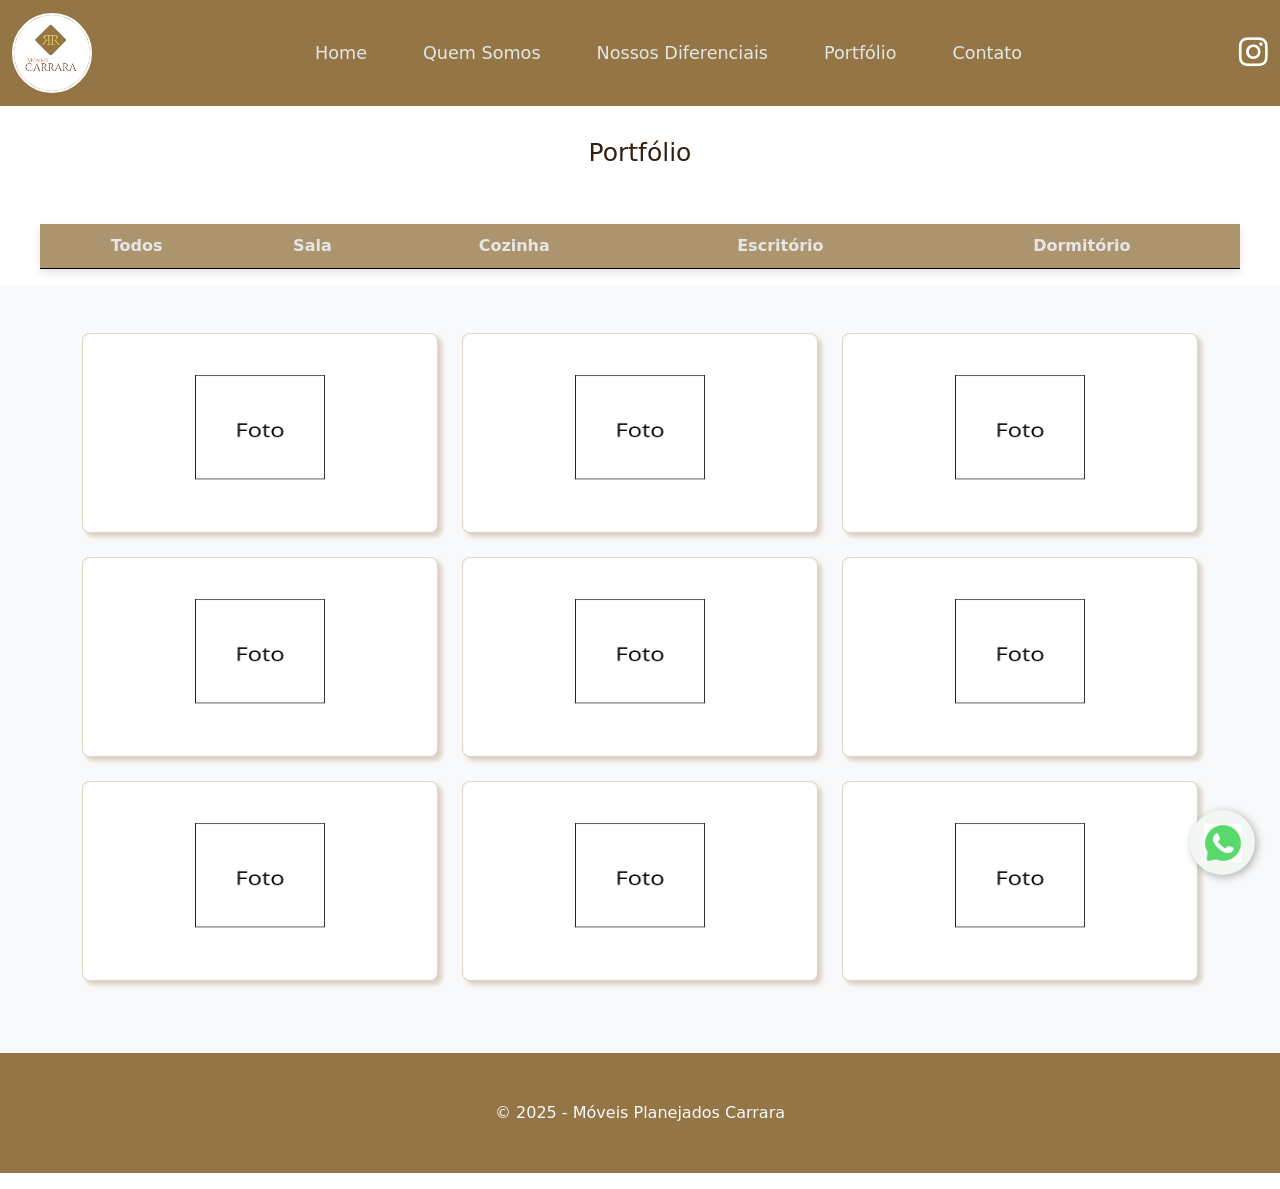
<file: sala.html>
<!DOCTYPE html>
<html lang="pt-BR">
<head>
  <meta charset="UTF-8">
  <meta name="viewport" content="width=device-width, initial-scale=1.0">
  <title>Móveis Planejados Carrara</title>

  <link href="https://cdn.jsdelivr.net/npm/bootstrap@5.3.8/dist/css/bootstrap.min.css" rel="stylesheet" integrity="sha384-sRIl4kxILFvY47J16cr9ZwB07vP4J8+LH7qKQnuqkuIAvNWLzeN8tE5YBujZqJLB" crossorigin="anonymous">

  <link rel="stylesheet" href="style.css">

  <link rel="stylesheet" href="https://cdn.jsdelivr.net/npm/bootstrap-icons@1.11.3/font/bootstrap-icons.css">

  <link rel="shortcut icon" href="imagens/logo.jpeg" type="image/x-icon">
</head>

<body>
  <header>
    <nav class="navbar navbar-expand-lg fixed-top minha-navbar">

      <div class="container-fluid">
        
        <a class="navbar-brand" href="index.html">
          <img src="imagens/logo.jpeg" alt="Logo Carrara" class="logo-img">
        </a>
        
        <button class="navbar-toggler" type="button" data-bs-toggle="collapse" data-bs-target="#navbarNav"
          aria-controls="navbarNav" aria-expanded="false" aria-label="Toggle navigation">
          <span class="navbar-toggler-icon"></span>
        </button>

        <div class="collapse navbar-collapse" id="navbarNav">
          <ul class="navbar-nav mx-auto">
              <li class="nav-item">
                  <a class="nav-link" href="index.html">Home</a>
              </li>
              <li class="nav-item">
                  <a class="nav-link" href="quemsomos.html">Quem Somos</a>
              </li>
              <li class="nav-item">
                  <a class="nav-link" href="nossosdiferenciais.html">Nossos Diferenciais</a>
              </li>
              <li class="nav-item">
                  <a class="nav-link" href="portifolio.html">Portfólio</a>
              </li>
              <li class="nav-item">
                  <a class="nav-link" href="contato.html">Contato</a>
              </li>
          </ul>
        </div>

        <div class="social-icons ms-auto">
            <a href="https://www.instagram.com/carrara_moveis_planejados/" target="_blank" aria-label="Instagram">
                <i class="bi bi-instagram"></i>
            </a>
        </div>
      </div>
    </nav>
  </header>

  <main>
    <section class="py-5 text-center">
        <div class="container">
            <h2>Portfólio</h2>
        </div>
    </section>

    <section class="table">
      <table class="portifolio">
        <thead> 
          <tr>
            <th class="portifolio_table">
              <a href="todos.html" class="portifolio_table">Todos</a>
            </th>
            <th class="portifolio_table">
              <a href="sala.html" class="portifolio_table">Sala</a>
            </th>
            <th class="portifolio_table">
              <a href="cozinha.html" class="portifolio_table">Cozinha</a>
            </th>
            <th class="portifolio_table">
              <a href="escritorio.html" class="portifolio_table">Escritório</a>
            </th>
            <th class="portifolio_table">
              <a href="domitorio.html" class="portifolio_table">Dormitório</a>
            </th>
          </tr>
        </thead>
      </table>            
    </section>


    <section class="bg-light py-5">
        <div class="container">
            <div class="row text-center ">
                
                <div class="col-lg-4 mb-4 d-flex">
                    <div class="content-box-portifolio p-4 h-90">
                        <img src="imagens/Foto.png" alt="foto prototipo" class = "fotoprototipo">
                            
                    </div>
                </div>

                <div class="col-lg-4 mb-4 d-flex">
                    <div class="content-box-portifolio p-4 h-90">
                        <img src="imagens/Foto.png" alt="foto prototipo" class = "fotoprototipo">  
                    </div>
                </div>
              

                <div class="col-lg-4 mb-4 d-flex">
                    <div class="content-box-portifolio p-4 h-90">
                        <img src="imagens/Foto.png" alt="foto prototipo" class = "fotoprototipo">
                    </div>
                </div>

                <div class="col-lg-4 mb-4 d-flex">
                    <div class="content-box-portifolio p-4 h-90">
                        <img src="imagens/Foto.png" alt="foto prototipo" class = "fotoprototipo">
                            
                    </div>
                </div>

                <div class="col-lg-4 mb-4 d-flex">
                    <div class="content-box-portifolio p-4 h-90">
                        <img src="imagens/Foto.png" alt="foto prototipo" class = "fotoprototipo">  
                    </div>
                </div>
              

                <div class="col-lg-4 mb-4 d-flex">
                    <div class="content-box-portifolio p-4 h-90">
                        <img src="imagens/Foto.png" alt="foto prototipo" class = "fotoprototipo">
                    </div>
                </div>

                <div class="col-lg-4 mb-4 d-flex">
                    <div class="content-box-portifolio p-4 h-90">
                        <img src="imagens/Foto.png" alt="foto prototipo" class = "fotoprototipo">
                            
                    </div>
                </div>

                <div class="col-lg-4 mb-4 d-flex">
                    <div class="content-box-portifolio p-4 h-90">
                        <img src="imagens/Foto.png" alt="foto prototipo" class = "fotoprototipo">  
                    </div>
                </div>
              

                <div class="col-lg-4 mb-4 d-flex">
                    <div class="content-box-portifolio p-4 h-90">
                        <img src="imagens/Foto.png" alt="foto prototipo" class = "fotoprototipo">
                    </div>
                </div>
        </div>
    </section>
    </main>
  
  <a href="https://wa.me/5517991668115" class="whatsapp-float" target="_blank" aria-label="Fale conosco pelo WhatsApp">
    <img src="imagens/iconeWhats.png" alt="Ícone do WhatsApp" class="whatsapp-icon">
  </a>
  
  <footer class="rodape">
    <p class="py-5 text-center text-light container">&copy 2025 - Móveis Planejados Carrara</p>
  </footer>
  
  <script src="https://cdn.jsdelivr.net/npm/bootstrap@5.3.8/dist/js/bootstrap.bundle.min.js" integrity="sha384-FKyoEForCGlyvwx9Hj09JcYn3nv7wiPVlz7YYwJrWVcXK/BmnVDxM+D2scQbITxI" crossorigin="anonymous"></script>
</body>
</html>
</file>
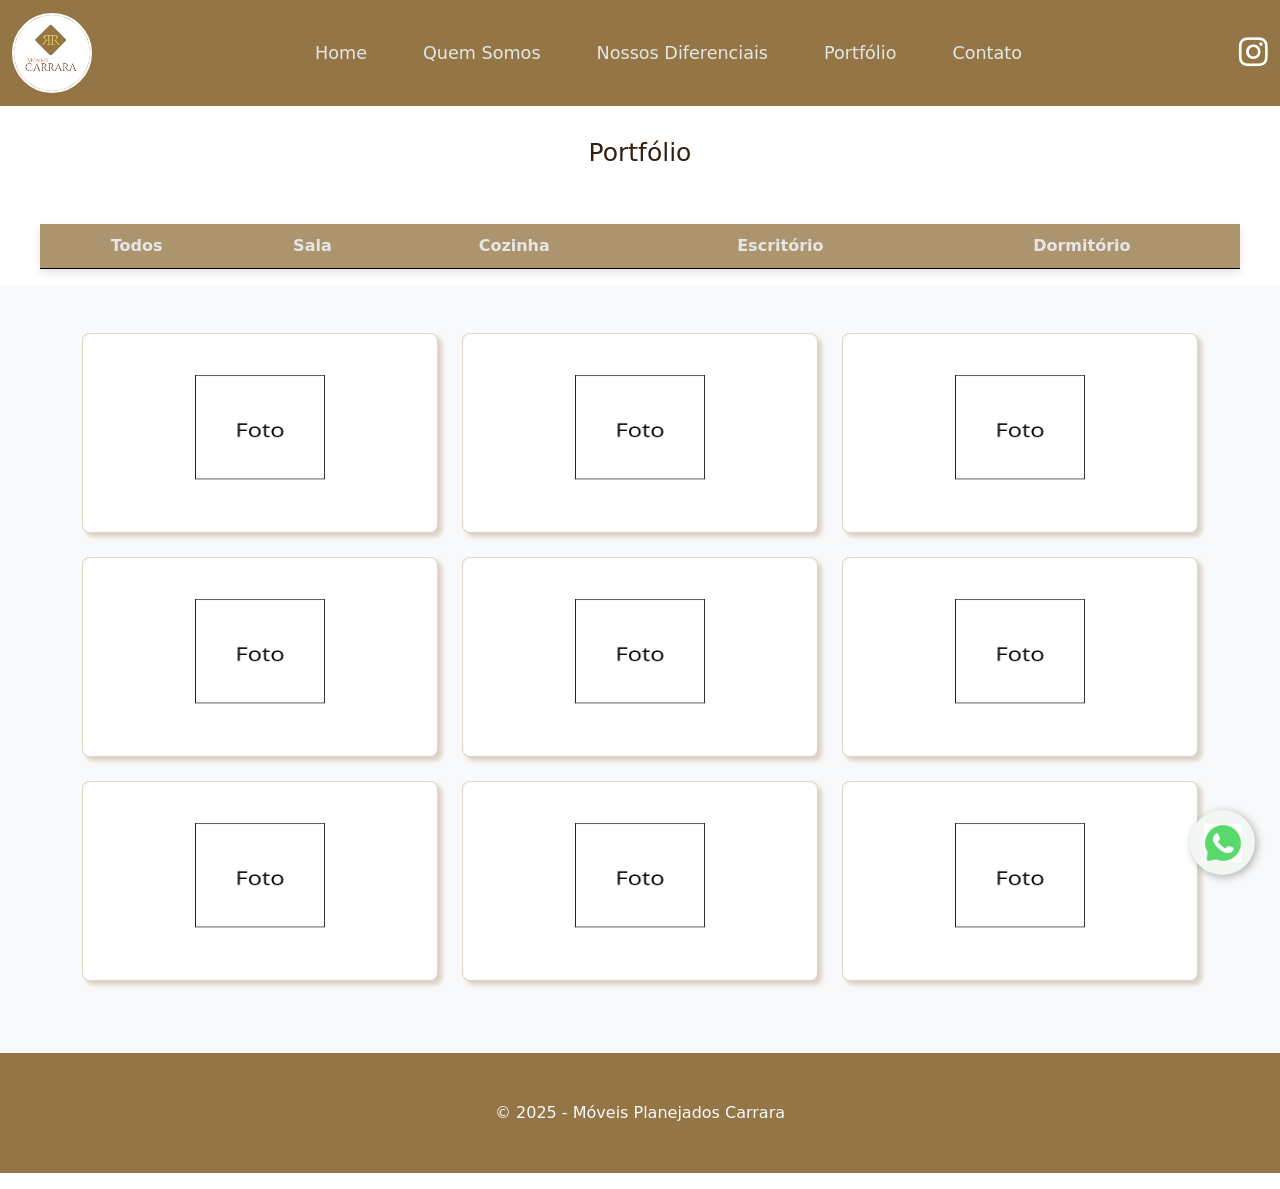
<file: todos.html>
<!DOCTYPE html>
<html lang="pt-BR">
<head>
  <meta charset="UTF-8">
  <meta name="viewport" content="width=device-width, initial-scale=1.0">
  <title>Móveis Planejados Carrara</title>

  <link href="https://cdn.jsdelivr.net/npm/bootstrap@5.3.8/dist/css/bootstrap.min.css" rel="stylesheet" integrity="sha384-sRIl4kxILFvY47J16cr9ZwB07vP4J8+LH7qKQnuqkuIAvNWLzeN8tE5YBujZqJLB" crossorigin="anonymous">

  <link rel="stylesheet" href="style.css">

  <link rel="stylesheet" href="https://cdn.jsdelivr.net/npm/bootstrap-icons@1.11.3/font/bootstrap-icons.css">

  <link rel="shortcut icon" href="imagens/logo.jpeg" type="image/x-icon">
</head>

<body>
  <header>
    <nav class="navbar navbar-expand-lg fixed-top minha-navbar">

      <div class="container-fluid">
        
        <a class="navbar-brand" href="index.html">
          <img src="imagens/logo.jpeg" alt="Logo Carrara" class="logo-img">
        </a>
        
        <button class="navbar-toggler" type="button" data-bs-toggle="collapse" data-bs-target="#navbarNav"
          aria-controls="navbarNav" aria-expanded="false" aria-label="Toggle navigation">
          <span class="navbar-toggler-icon"></span>
        </button>

        <div class="collapse navbar-collapse" id="navbarNav">
          <ul class="navbar-nav mx-auto">
              <li class="nav-item">
                  <a class="nav-link" href="index.html">Home</a>
              </li>
              <li class="nav-item">
                  <a class="nav-link" href="quemsomos.html">Quem Somos</a>
              </li>
              <li class="nav-item">
                  <a class="nav-link" href="nossosdiferenciais.html">Nossos Diferenciais</a>
              </li>
              <li class="nav-item">
                  <a class="nav-link" href="portifolio.html">Portfólio</a>
              </li>
              <li class="nav-item">
                  <a class="nav-link" href="contato.html">Contato</a>
              </li>
          </ul>
        </div>

        <div class="social-icons ms-auto">
            <a href="https://www.instagram.com/carrara_moveis_planejados/" target="_blank" aria-label="Instagram">
                <i class="bi bi-instagram"></i>
            </a>
        </div>
      </div>
    </nav>
  </header>

  <main>
    <section class="py-5 text-center">
        <div class="container">
            <h2>Portfólio</h2>
        </div>
    </section>

    <section class="table">
      <table class="portifolio">
        <thead> 
          <tr>
            <th class="portifolio_table">
              <a href="todos.html" class="portifolio_table">Todos</a>
            </th>
            <th class="portifolio_table">
              <a href="sala.html" class="portifolio_table">Sala</a>
            </th>
            <th class="portifolio_table">
              <a href="cozinha.html" class="portifolio_table">Cozinha</a>
            </th>
            <th class="portifolio_table">
              <a href="escritorio.html" class="portifolio_table">Escritório</a>
            </th>
            <th class="portifolio_table">
              <a href="domitorio.html" class="portifolio_table">Dormitório</a>
            </th>
          </tr>
        </thead>
      </table>            
    </section>

    <section class="bg-light py-5">
        <div class="container">
            <div class="row text-center ">
                
                <div class="col-lg-4 mb-4 d-flex">
                    <div class="content-box-portifolio p-4 h-90">
                        <img src="imagens/Foto.png" alt="foto prototipo" class = "fotoprototipo">
                            
                    </div>
                </div>

                <div class="col-lg-4 mb-4 d-flex">
                    <div class="content-box-portifolio p-4 h-90">
                        <img src="imagens/Foto.png" alt="foto prototipo" class = "fotoprototipo">  
                    </div>
                </div>
              

                <div class="col-lg-4 mb-4 d-flex">
                    <div class="content-box-portifolio p-4 h-90">
                        <img src="imagens/Foto.png" alt="foto prototipo" class = "fotoprototipo">
                    </div>
                </div>

                <div class="col-lg-4 mb-4 d-flex">
                    <div class="content-box-portifolio p-4 h-90">
                        <img src="imagens/Foto.png" alt="foto prototipo" class = "fotoprototipo">
                            
                    </div>
                </div>

                <div class="col-lg-4 mb-4 d-flex">
                    <div class="content-box-portifolio p-4 h-90">
                        <img src="imagens/Foto.png" alt="foto prototipo" class = "fotoprototipo">  
                    </div>
                </div>
              

                <div class="col-lg-4 mb-4 d-flex">
                    <div class="content-box-portifolio p-4 h-90">
                        <img src="imagens/Foto.png" alt="foto prototipo" class = "fotoprototipo">
                    </div>
                </div>

                <div class="col-lg-4 mb-4 d-flex">
                    <div class="content-box-portifolio p-4 h-90">
                        <img src="imagens/Foto.png" alt="foto prototipo" class = "fotoprototipo">
                            
                    </div>
                </div>

                <div class="col-lg-4 mb-4 d-flex">
                    <div class="content-box-portifolio p-4 h-90">
                        <img src="imagens/Foto.png" alt="foto prototipo" class = "fotoprototipo">  
                    </div>
                </div>
              

                <div class="col-lg-4 mb-4 d-flex">
                    <div class="content-box-portifolio p-4 h-90">
                        <img src="imagens/Foto.png" alt="foto prototipo" class = "fotoprototipo">
                    </div>
                </div>
        </div>
    </section>
    </main>
  
  <a href="https://wa.me/5517991668115" class="whatsapp-float" target="_blank" aria-label="Fale conosco pelo WhatsApp">
    <img src="imagens/iconeWhats.png" alt="Ícone do WhatsApp" class="whatsapp-icon">
  </a>
  
  <footer class="rodape">
    <p class="py-5 text-center text-light container">&copy 2025 - Móveis Planejados Carrara</p>
  </footer>
  
  <script src="https://cdn.jsdelivr.net/npm/bootstrap@5.3.8/dist/js/bootstrap.bundle.min.js" integrity="sha384-FKyoEForCGlyvwx9Hj09JcYn3nv7wiPVlz7YYwJrWVcXK/BmnVDxM+D2scQbITxI" crossorigin="anonymous"></script>
</body>
</html>
</file>
<file: style.css>
body {
    padding-top: 90px; /* Adiciona padding ao topo do body (ajustado para a altura da sua navbar de 80px + um pouco de margem) */
}

/* HEADER */
/* A tag <header> engloba a navbar, mas a navbar do Bootstrap é a que define o comportamento fixo e o fundo. */
header {
    
    box-shadow: 0px 0px 6px rgba(0, 0, 0, 0.5);
}

/* Container da navbar (a cor de fundo da sua navbar fixa) */
.minha-navbar {
    background-color: #947646; /* Cor de fundo principal */
}


/* LOGO */
.logo-img {
    width: 80px;
    height: 80px;
    border-radius: 50%;
    object-fit: cover;
    border: 2px solid #fff;
}


/* MENU DE NAVEGAÇÃO */

/* Ítens de menu: Espaçamento entre os links */
.navbar-nav .nav-item {
    margin: 0 20px; /* Reduzi ligeiramente, 20px em cada lado */
}

/* Links: Cor e estilo */
.navbar-nav .nav-link {
    color: #e6e6e6; /* Cor do link */
    font-size: 1.1rem;
    transition: color 0.3s;
    /* Removido: text-align: center; - O centralizador do Bootstrap já funciona bem */
}

/* Efeito Hover do Link */
.navbar-nav .nav-link:hover {
    color: rgb(87, 45, 10);
}

/* ÍCONES SOCIAIS (Instagram) */

/* Ícone do Instagram no canto direito */
.social-icons {
    display: flex; /* Garante que o ícone é tratado corretamente */
    align-items: center;
}

.social-icons i {
    font-size: 1.8rem;
    color: #fff;
    transition: 0.3s;
    padding-left: 10px; /* Adiciona um pequeno espaço à esquerda do ícone, se necessário */
}

.social-icons i:hover {
    color: rgb(87, 45, 10);
    transform: scale(1.1);
}

h1
{
    text-align: center;
    color: rgb(54, 31, 13);
    font-size: 30px;
}

h2
{
  text-align: center;
  font-size: 25px;
  color: rgb(54, 31, 13);
}

h3
{
  text-align: justify;
  font-size: 15px;
  color:  rgb(82, 58, 28);
}

h4
{
    text-align: justify;
    font-size: 20px;
}

.icons-home {
    display: flex; /* Garante que o ícone é tratado corretamente */
    align-items: center;
    flex-direction: column;
}

.icons-home i {
    font-size: 3rem;
    color: #947646;
    /* Adiciona uma margem inferior para separar o ícone do texto */
    margin-bottom: 15px;
    
}
.contato
{
  color: #947646;
  text-align: center;
}

.btn{
  color: #e6e6e6;
  background-color: #947646;
}

/* BOTÃO FLUTUANTE DO WHATSAPP */
.whatsapp-float {
    position: fixed;
    width: 65px;
    height: 65px;
    bottom: 25px;
    right: 25px;
    background-color: #f3f7f4; 
    color: white;
    border-radius: 50%;
    text-align: center;
    box-shadow: 2px 2px 8px rgba(0, 0, 0, 0.3);
    z-index: 1000;
    display: flex;
    align-items: center;
    justify-content: center;
    transition: 0.3s;
}

.whatsapp-float:hover {
    transform: scale(1.1);
    background-color: #f5f5f5; /* Tom mais escuro no hover */
}

.whatsapp-icon {
    width: 38px; /* Aumentei um pouco o ícone */
    height: 38px;
    /* Removi background-color: white; do float, pois o ícone é a imagem e não precisa de fundo */
}


.portifolio {
    /* Garante que a tabela ocupe 100% da largura da sua seção pai */
    width: 100%; 
    max-width: 1200px;
    /* Ajustes visuais */
    border-spacing: 0; /* Remove o espaçamento entre células para que o fundo seja contínuo */
    border-collapse: collapse; 
    background-color: transparent; /* Remove o fundo da tabela inteira, vamos colocar nas células */
    border: none;
    box-shadow: 0 4px 8px rgba(0, 0, 0, 0.1);
    margin: 0 auto;
    padding: 0;
    text-align: center;
}

/* Estilo para as células da tabela (onde queremos o fundo) */
.portifolio thead th {
    /* Define o fundo e a borda para cada coluna/cabeçalho */
    background-color: #ac946e; /* Fundo que você usou na tabela antes */
    padding: 10px 10px; /* Adiciona padding para aumentar a altura */
    transition: background-color 0.3s;
}

/* Efeito Hover nas células */
.portifolio thead th:hover {
    background-color: #7d633b; /* Cor ligeiramente mais escura no hover */
}

/* Estilo para os links dentro das células (para cor do texto) */
.portifolio_table a{
    /* Cor do texto do link */
    color: #e6e6e6; /* Sugestão: Use uma cor clara para contrastar com o fundo #947646 */
    text-decoration: none; /* Remove sublinhado do link */
    display: block; /* Opcional: Garante que o link ocupe toda a célula para o clique */
    font-weight: bold;
}


/* Ajuste na seção main/table para altura máxima */
main {
    /* Usa Flexbox na main para gerenciar a altura restante */
    display: flex;
    flex-direction: column;
    /* Calcula a altura visível (viewport height) menos a altura do header e do footer */
    min-height: calc(100vh - 90px - 77.2px); /* 100vh - padding-top do body (90px) - altura aproximada do footer (aprox. 77.2px) */
}

/* Limita a altura das imagens do carrossel */
.carousel-image {
    max-height: 600px; /* Altere esse valor para a altura que você quer */
    object-fit: cover; /* Isso garante que a imagem preencha a altura sem esticar, cortando as bordas se necessário */
}

/* Garante que o contêiner do carrossel também se ajuste (opcional, mas recomendado) */
#carouselExampleFade {
    max-height: 600px; /* Deve ser igual ou maior que o max-height da imagem */
    overflow: hidden;
}



/* Para dar um visual de "card"*/
.content-box {
    background-color: #ffffff; /* Fundo branco (igual ao container, mas para o card) */
    border: 1px solid rgba(148, 118, 70, 0.3); /* Borda sutil na cor da sua navbar */
    border-radius: 8px;
    box-shadow: 0 4px 8px rgba(0, 0, 0, 0.1);
    width: 100%; /* Garante que ocupe a largura total da coluna */
}

/* Garante que o texto de Valores fique justificado à esquerda, apesar do "text-center" na coluna */
.text-box-left h3 {
    text-align: justify !important; /* Mantém a justificativa original */
}

.container
{
  max-width: auto;
  max-height: auto;
}

.table {
    /* Garante que a seção da tabela não cresça, permitindo que o conteúdo abaixo dela use o espaço */
    flex-shrink: 0; 
}

.table {
    /* Remove o padding padrão que o Bootstrap pode aplicar e garante o uso da largura total */
    padding-left: 0;
    padding-right: 0;
    width: 100%; 
    display: flex;
    justify-content: center;
}

.portfolio_button
{
    margin: 20px auto; /* Centraliza o botão */
    background-color: #947646;
    border-radius: 5px;
    box-shadow: #947646;
    border: none; /* Remove a borda do botão */
    border-bottom: #f3e2e2;
}


.portfolio-home{
   color: #e6e6e6; 
    text-decoration: none; 
    display: block; 
    font-weight: bold;
    padding: 10px 20px; /* Preenchimento interno do botão */
}

.fotoprototipo
{
    padding: 10px;
    margin:auto;
    width: 150px;
    height: 150px;
    justify-content: center;
   
}
.content-box-portifolio
{
    background-color: #ffffff; /* Fundo branco (igual ao container, mas para o card) */
    border: 1px solid rgba(148, 118, 70, 0.3); /* Borda sutil na cor da sua navbar */
    border-radius: 8px;
    box-shadow: 4px 4px 4px rgb(148, 118, 70, 0.3);
    width: 100%; /* Garante que ocupe a largura total da coluna */
}

.rodape
{
  max-height: auto;
  color: #fff;
  background-color: #947646;
}
</file>
